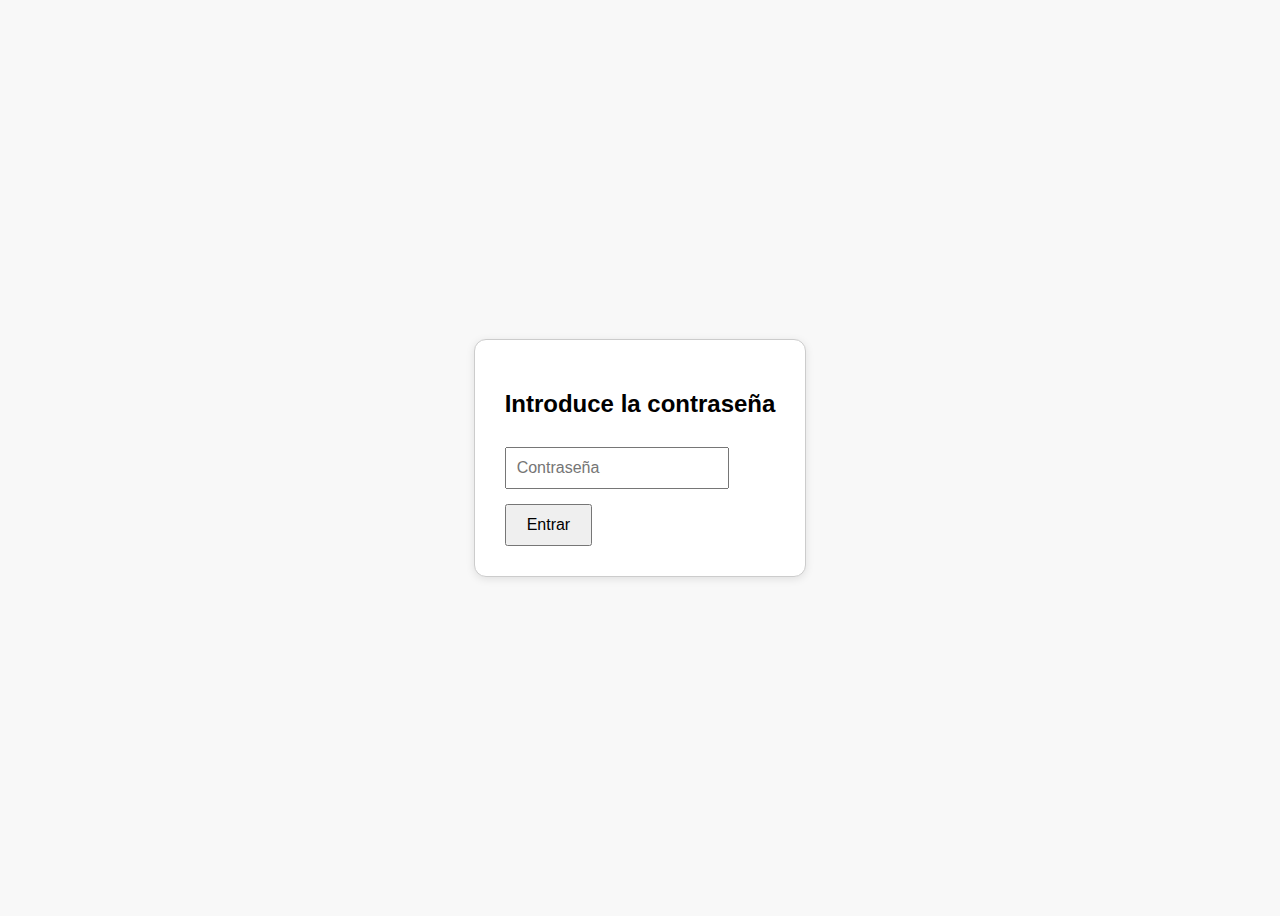
<file: index.html>
<!DOCTYPE html>
<html lang="es">
<head>
  <meta charset="UTF-8">
  <title>Acceso al Álbum</title>
  <link rel="icon" type="image/x-icon" href="favicon.ico">
  <style>
    body {
      font-family: Arial, sans-serif;
      background: #f8f8f8;
      display: flex;
      flex-direction: column;
      align-items: center;
      justify-content: center;
      height: 100vh;
    }

    .login-box {
      background: white;
      padding: 30px;
      border: 1px solid #ccc;
      border-radius: 12px;
      box-shadow: 0 2px 8px rgba(0,0,0,0.1);
    }

    input[type="password"] {
      padding: 10px;
      font-size: 16px;
      width: 200px;
      margin-top: 10px;
    }

    button {
      margin-top: 15px;
      padding: 10px 20px;
      font-size: 16px;
      cursor: pointer;
    }

    #error {
      color: red;
      margin-top: 10px;
      display: none;
    }
  </style>
</head>
<body>
  <div class="login-box">
    <h2>Introduce la contraseña</h2>
    <input type="password" id="password" placeholder="Contraseña" />
    <br />
    <button onclick="verificar()">Entrar</button>
    <div id="error">Contraseña incorrecta</div>
  </div>

  <script>
    const contraseñaCorrecta = "270321"; // Cambia esto por la que tú quieras

    function verificar() {
      const input = document.getElementById("password").value;
      if (input === contraseñaCorrecta) {
        window.location.href = "album.html";
      } else {
        document.getElementById("error").style.display = "block";
      }
    }
  </script>
</body>
</html>
</file>
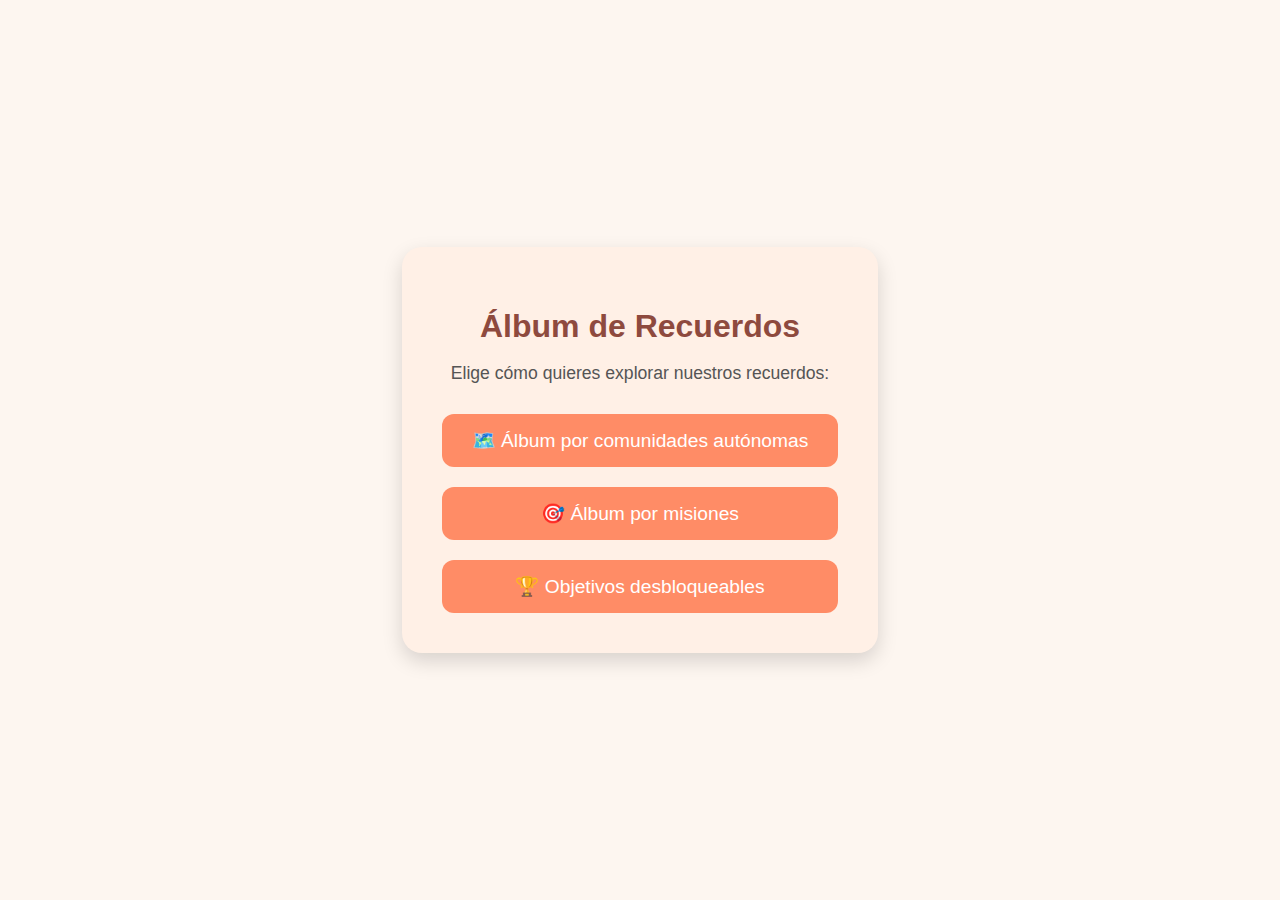
<file: album.html>
<!DOCTYPE html>
<html lang="es">
<head>
  <meta charset="UTF-8">
  <title>Álbum de Recuerdos</title>
  <link rel="stylesheet" href="style.css">
</head>
<body>
  <div class="container">
    <h1>Álbum de Recuerdos</h1>
    <p>Elige cómo quieres explorar nuestros recuerdos:</p>

    <div class="menu">
      <a href="mapa.html" class="menu-btn">🗺️ Álbum por comunidades autónomas</a>
      <a href="misiones.html" class="menu-btn">🎯 Álbum por misiones</a>
      <a href="objetivos.html" class="menu-btn">🏆 Objetivos desbloqueables</a>
    </div>
  </div>
</body>
</html>
</file>
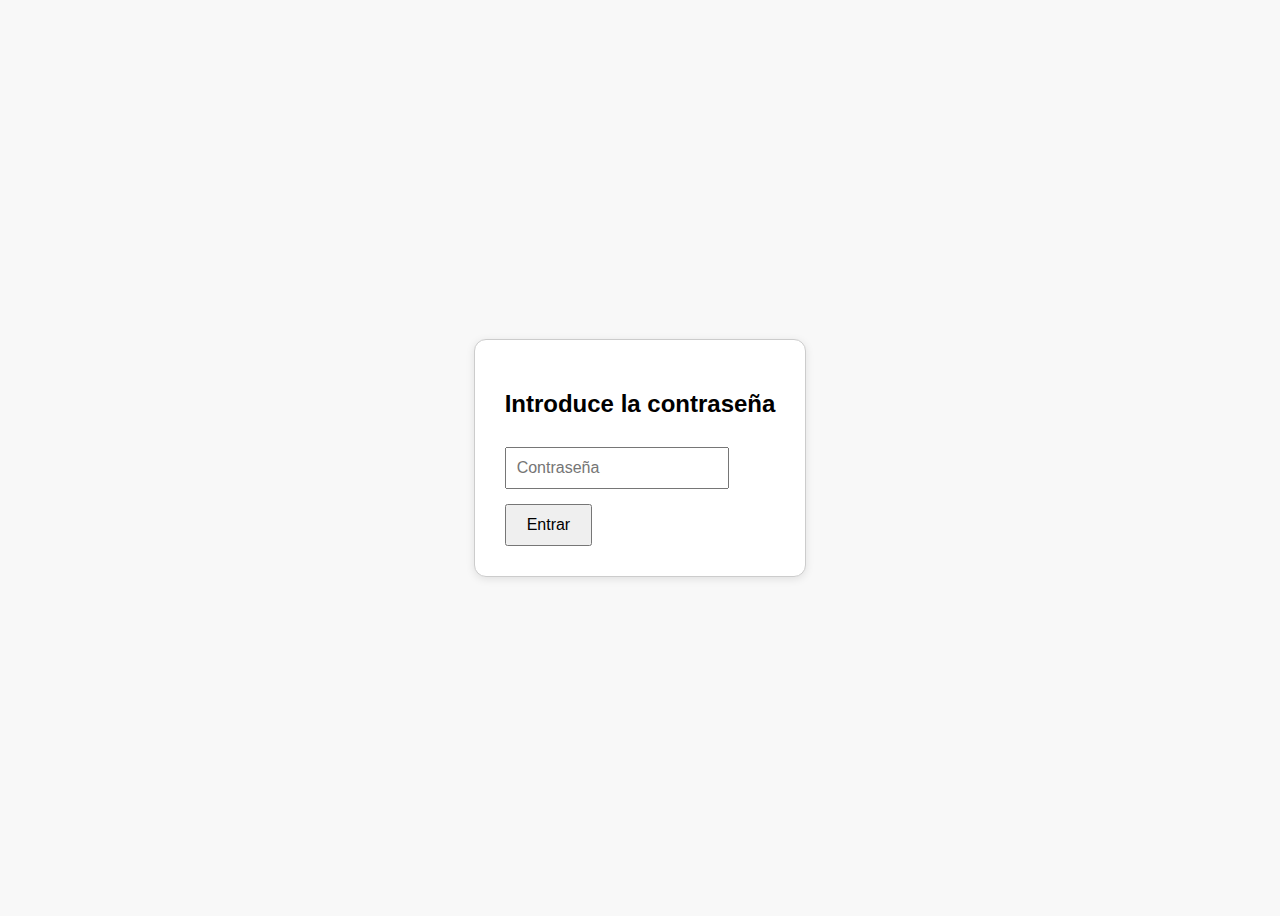
<file: login.html>
<!DOCTYPE html>
<html lang="es">
<head>
  <meta charset="UTF-8">
  <title>Acceso al Álbum</title>
  <style>
    body {
      font-family: Arial, sans-serif;
      background: #f8f8f8;
      display: flex;
      flex-direction: column;
      align-items: center;
      justify-content: center;
      height: 100vh;
    }

    .login-box {
      background: white;
      padding: 30px;
      border: 1px solid #ccc;
      border-radius: 12px;
      box-shadow: 0 2px 8px rgba(0,0,0,0.1);
    }

    input[type="password"] {
      padding: 10px;
      font-size: 16px;
      width: 200px;
      margin-top: 10px;
    }

    button {
      margin-top: 15px;
      padding: 10px 20px;
      font-size: 16px;
      cursor: pointer;
    }

    #error {
      color: red;
      margin-top: 10px;
      display: none;
    }
  </style>
</head>
<body>
  <div class="login-box">
    <h2>Introduce la contraseña</h2>
    <input type="password" id="password" placeholder="Contraseña" />
    <br />
    <button onclick="verificar()">Entrar</button>
    <div id="error">Contraseña incorrecta</div>
  </div>

  <script>
    const contraseñaCorrecta = "amorpordefecto"; // Cambia esto por la que tú quieras

    function verificar() {
      const input = document.getElementById("password").value;
      if (input === contraseñaCorrecta) {
        window.location.href = "index.html";
      } else {
        document.getElementById("error").style.display = "block";
      }
    }
  </script>
</body>
</html>
</file>
<file: style.css>
body {
  margin: 0;
  padding: 0;
  font-family: 'Segoe UI', sans-serif;
  background: #fdf6f0;
  display: flex;
  justify-content: center;
  align-items: center;
  height: 100vh;
}

.container {
  text-align: center;
  background-color: #fff0e6;
  padding: 40px;
  border-radius: 20px;
  box-shadow: 0 8px 20px rgba(0, 0, 0, 0.15);
}

h1 {
  margin-bottom: 10px;
  color: #8e4a3e;
}

p {
  font-size: 1.1rem;
  color: #555;
}

.menu {
  margin-top: 30px;
  display: flex;
  flex-direction: column;
  gap: 20px;
}

.menu-btn {
  text-decoration: none;
  background-color: #ff8c66;
  color: white;
  padding: 15px 30px;
  border-radius: 12px;
  font-size: 1.2rem;
  transition: background 0.3s;
}

.menu-btn:hover {
  background-color: #ff7043;
}
</file>
